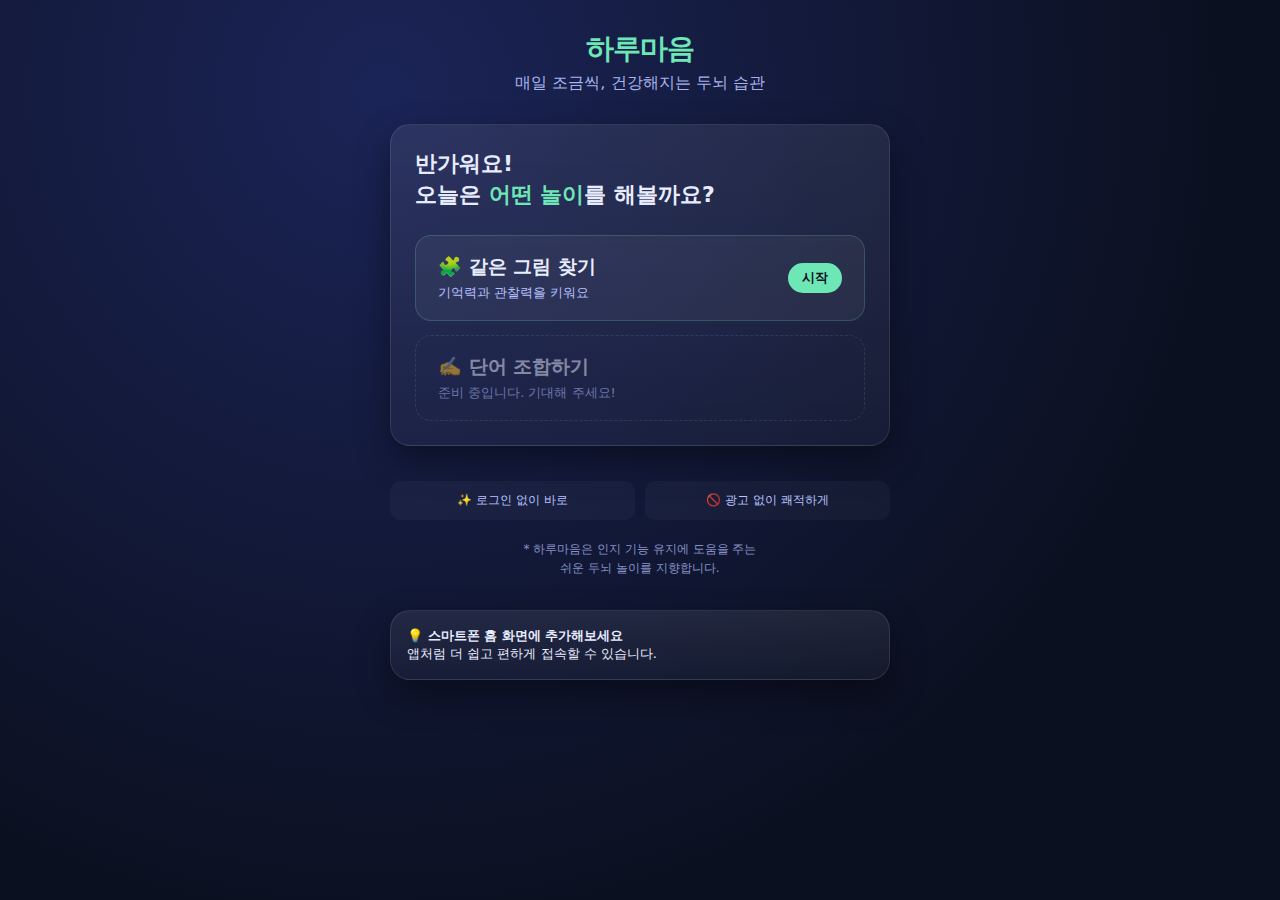
<file: index.html>
<!doctype html>
<html lang="ko">
<head>
  <meta charset="utf-8" />
  <meta name="viewport" content="width=device-width,initial-scale=1,maximum-scale=1,user-scalable=no" />
  
  <title>하루마음 | 매일 5분, 건강한 두뇌 습관</title>
  <meta name="description" content="부담 없이 즐기는 인지 자극 두뇌 놀이. 같은 그림 찾기부터 다양한 게임으로 집중력과 기억력을 지키세요." />
  <link rel="canonical" href="https://harumind.kr/" />

  <link rel="icon" href="/favicon.ico">
  <link rel="apple-touch-icon" href="/apple-touch-icon.png">
  <link rel="manifest" href="/site.webmanifest">

  <meta property="og:type" content="website" />
  <meta property="og:title" content="하루마음 - 하루 5분 두뇌놀이" />
  <meta property="og:description" content="로그인 없이 바로 즐기는 인지 자극 게임. 오늘부터 시작해보세요!" />
  <meta property="og:image" content="https://harumind.kr/og.png" />

  <style>
    :root {
      --bg: #0b1020;
      --card-bg: linear-gradient(180deg, rgba(255,255,255,0.08) 0%, rgba(255,255,255,0.03) 100%);
      --text: #e8ecff;
      --muted: #b9c2ff;
      --accent: #6ee7b7;
      --radius: 20px;
    }

    * { box-sizing: border-box; -webkit-tap-highlight-color: transparent; }
    
    body {
      margin: 0;
      font-family: system-ui, -apple-system, "Noto Sans KR", sans-serif;
      background: radial-gradient(circle at 30% 10%, #1b2457 0%, var(--bg) 70%);
      color: var(--text);
      display: flex;
      justify-content: center;
      min-height: 100vh;
      padding: 20px;
    }

    .container { width: min(500px, 100%); display: flex; flex-direction: column; gap: 20px; }

    /* 상단 브랜딩 */
    .header { text-align: center; padding: 10px 0; }
    .brand { font-size: 28px; font-weight: 900; letter-spacing: -1px; color: var(--accent); }
    .tagline { font-size: 16px; color: var(--muted); margin-top: 5px; opacity: 0.9; }

    /* 메인 카드 */
    .card {
      background: var(--card-bg);
      border: 1px solid rgba(255,255,255,0.1);
      border-radius: var(--radius);
      padding: 24px;
      box-shadow: 0 15px 35px rgba(0,0,0,0.4);
    }

    .hero-title { font-size: 22px; font-weight: 800; line-height: 1.4; margin-bottom: 24px; }
    .highlight { color: var(--accent); }

    /* 게임 리스트 스타일 */
    .game-list { display: flex; flex-direction: column; gap: 14px; }
    
    .game-item {
      display: flex;
      align-items: center;
      justify-content: space-between;
      padding: 18px 22px;
      background: rgba(255,255,255,0.05);
      border: 1px solid rgba(110,231,183,0.2);
      border-radius: 16px;
      text-decoration: none;
      color: var(--text);
      transition: all 0.2s ease;
    }

    .game-item:active { transform: scale(0.97); background: rgba(110,231,183,0.1); }

    .game-info { display: flex; flex-direction: column; gap: 4px; }
    .game-name { font-size: 19px; font-weight: 800; }
    .game-desc { font-size: 13px; color: var(--muted); }
    
    .start-badge {
      background: var(--accent);
      color: #0b1020;
      padding: 6px 14px;
      border-radius: 99px;
      font-size: 13px;
      font-weight: 800;
    }

    /* 하단 안내 */
    .footer-note { font-size: 14px; color: var(--muted); line-height: 1.6; text-align: center; }
    .info-grid { 
      display: grid; 
      grid-template-columns: 1fr 1fr; 
      gap: 10px; 
      margin-top: 15px;
      font-size: 12px;
    }
    .info-item { background: rgba(255,255,255,0.03); padding: 10px; border-radius: 10px; }

    .coming-soon { opacity: 0.5; border: 1px dashed rgba(255,255,255,0.2); background: none; cursor: default; }
  /* 기본적으로는 보이다가, 앱(홈 화면 추가 상태)으로 접속하면 숨김 */
@media (display-mode: standalone) {
  footer b, 
  footer br,
  footer {
    display: none !important;
  }
}
  </style>
</head>
<body>

<div class="container">
  <header class="header">
    <div class="brand">하루마음</div>
    <div class="tagline">매일 조금씩, 건강해지는 두뇌 습관</div>
  </header>

  <main class="card">
    <div class="hero-title">
      반가워요!<br/>
      오늘은 <span class="highlight">어떤 놀이</span>를 해볼까요?
    </div>

    <div class="game-list">
      <a href="/memory/" class="game-item">
        <div class="game-info">
          <span class="game-name">🧩 같은 그림 찾기</span>
          <span class="game-desc">기억력과 관찰력을 키워요</span>
        </div>
        <span class="start-badge">시작</span>
      </a>

      <div class="game-item coming-soon">
        <div class="game-info">
          <span class="game-name">✍️ 단어 조합하기</span>
          <span class="game-desc">준비 중입니다. 기대해 주세요!</span>
        </div>
      </div>
    </div>
  </main>

  <div class="footer-note">
    <div class="info-grid">
      <div class="info-item">✨ 로그인 없이 바로</div>
      <div class="info-item">🚫 광고 없이 쾌적하게</div>
    </div>
    <p style="margin-top: 20px; font-size: 12px; opacity: 0.7;">
      * 하루마음은 인지 기능 유지에 도움을 주는<br/>쉬운 두뇌 놀이를 지향합니다.
    </p>
  </div>

  <footer class="card" style="padding: 16px; font-size: 13px;">
    <b>💡 스마트폰 홈 화면에 추가해보세요</b><br/>
    앱처럼 더 쉽고 편하게 접속할 수 있습니다.
  </footer>
</div>

</body>
</html>
</file>
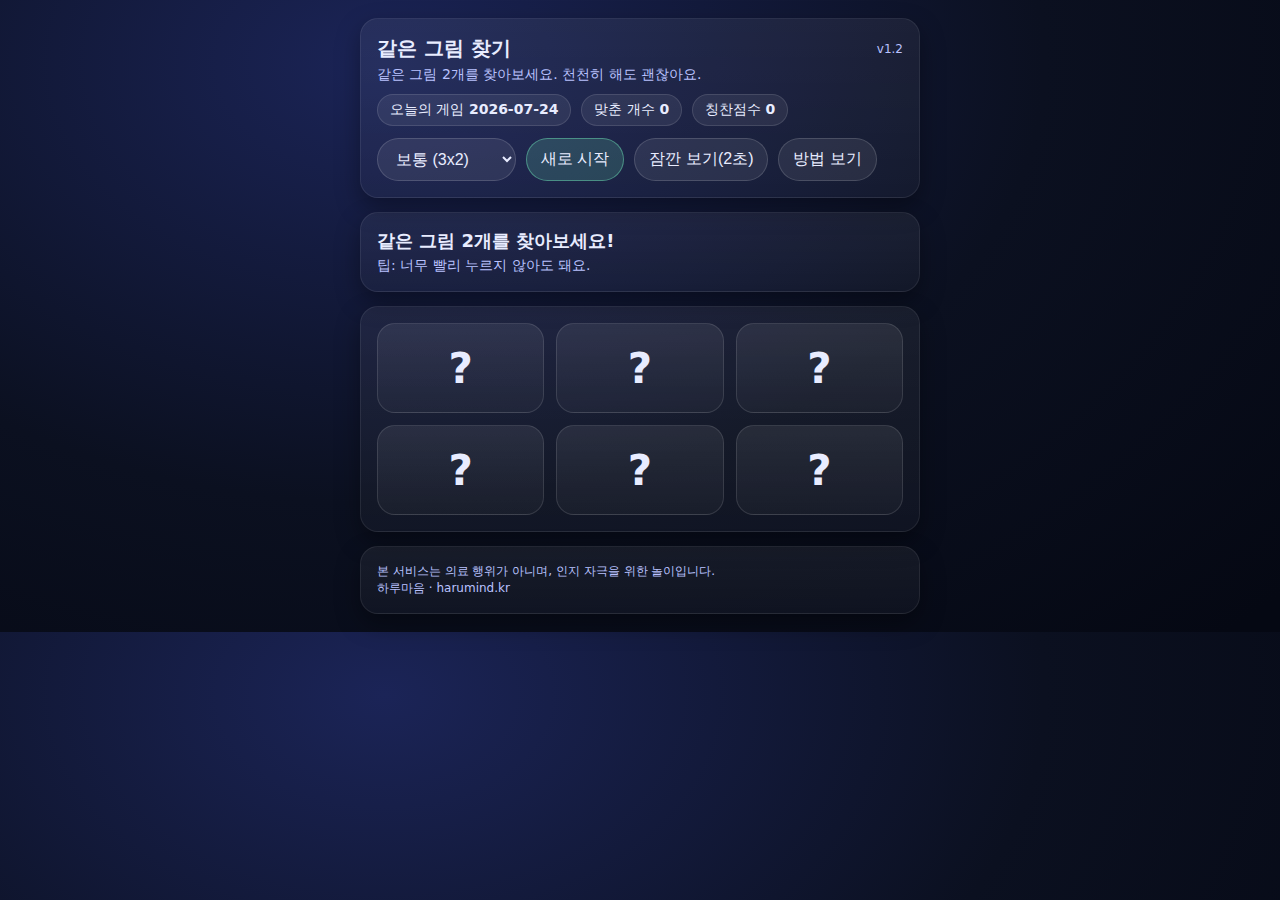
<file: memory.html>
<!doctype html>
<html lang="ko">
<head>
<meta charset="utf-8" />
<meta name="viewport" content="width=device-width,initial-scale=1" />
<title>하루마음 - 같은 그림 찾기</title>

<style>
:root{
  --bg:#0b1020;
  --text:#e8ecff;
  --muted:#b9c2ff;
  --accent:#6ee7b7;
  --shadow:0 10px 25px rgba(0,0,0,.35);
  --radius:18px;
}
*{box-sizing:border-box;}
body{
  margin:0;
  font-family: system-ui,-apple-system,Segoe UI,Roboto,"Noto Sans KR",sans-serif;
  background: radial-gradient(1200px 800px at 30% 10%, #1b2457 0%, var(--bg) 55%, #050813 100%);
  color:var(--text);
  display:flex;
  justify-content:center;
  padding:18px;
}
.wrap{
  width:min(560px,100%);
  display:flex;
  flex-direction:column;
  gap:14px;
}
.card{
  background: linear-gradient(180deg, rgba(255,255,255,.06), rgba(255,255,255,.03));
  border:1px solid rgba(255,255,255,.08);
  border-radius:var(--radius);
  box-shadow:var(--shadow);
  padding:16px;
}
.titleRow{
  display:flex;
  justify-content:space-between;
  align-items:center;
}
.title{font-size:20px;font-weight:900;}
.ver{font-size:12px;color:var(--muted);}
.sub{font-size:14px;color:var(--muted);margin-top:4px;}
.stats{
  display:flex;gap:10px;flex-wrap:wrap;margin-top:10px;
}
.pill{
  background:rgba(255,255,255,.07);
  border:1px solid rgba(255,255,255,.12);
  border-radius:999px;
  padding:6px 12px;
  font-size:14px;
}
.controls{
  display:flex;gap:10px;flex-wrap:wrap;margin-top:12px;
}
button,select{
  font-size:16px;
  border-radius:999px;
  border:1px solid rgba(255,255,255,.15);
  background:rgba(255,255,255,.08);
  color:var(--text);
  padding:10px 14px;
  cursor:pointer;
}
button.primary{
  background:rgba(110,231,183,.18);
  border-color:rgba(110,231,183,.45);
}

#msg{
  font-size:18px;
  font-weight:900;
}
#hint{
  font-size:14px;
  color:var(--muted);
  margin-top:4px;
}

.board{
  display:grid;
  gap:12px;
}
.tile{
  height:90px;
  border-radius:18px;
  background:linear-gradient(180deg, rgba(255,255,255,.08), rgba(255,255,255,.03));
  border:1px solid rgba(255,255,255,.12);
  display:flex;
  align-items:center;
  justify-content:center;
  font-size:42px;
  cursor:pointer;
  user-select:none;
}
.tile[data-state="down"]::after{content:"?";font-weight:900;}
.tile[data-state="up"]::after{content:attr(data-emoji);}
.tile.matched{
  border-color:var(--accent);
  box-shadow:0 0 0 2px rgba(110,231,183,.35) inset;
}

/* 방법 보기 팝업 */
.modalBack{
  position:fixed; inset:0;
  background:rgba(0,0,0,.7);
  display:none;
  align-items:center;
  justify-content:center;
  z-index:50;
}
.modal{
  background:#1a2250;
  border-radius:18px;
  padding:20px;
  max-width:520px;
}
.modalTitle{font-size:20px;font-weight:900;}
.modalBody{
  margin-top:12px;
  font-size:18px;
  line-height:1.85;
  color:#eef2ff;
}
</style>
</head>

<body>
<div class="wrap">

  <!-- 상단 -->
  <div class="card">
    <div class="titleRow">
      <div class="title">같은 그림 찾기</div>
      <div class="ver">v1.2</div>
    </div>
    <div class="sub">같은 그림 2개를 찾아보세요. 천천히 해도 괜찮아요.</div>

    <div class="stats">
      <div class="pill">오늘의 게임 <b id="todayKey"></b></div>
      <div class="pill">맞춘 개수 <b id="matched">0</b></div>
      <div class="pill">칭찬점수 <b id="score">0</b></div>
    </div>

    <div class="controls">
      <select id="level">
        <option value="2x2">쉬움 (2x2)</option>
        <option value="3x2" selected>보통 (3x2)</option>
        <option value="4x3">어려움 (4x3)</option>
      </select>
      <button class="primary" id="newGame">새로 시작</button>
      <button id="peek">잠깐 보기(2초)</button>
      <button id="howBtn">방법 보기</button>
    </div>
  </div>

  <!-- 메시지 -->
  <div class="card">
    <div id="msg">같은 그림 2개를 찾아보세요!</div>
    <div id="hint">팁: 너무 빨리 누르지 않아도 돼요.</div>
  </div>

  <!-- 보드 -->
  <div class="card">
    <div class="board" id="board"></div>
  </div>

  <!-- 푸터 -->
  <div class="card" style="font-size:12px;color:var(--muted);">
    본 서비스는 의료 행위가 아니며, 인지 자극을 위한 놀이입니다.<br/>
    하루마음 · harumind.kr
  </div>

</div>

<!-- 방법 보기 -->
<div class="modalBack" id="modalBack">
  <div class="modal">
    <div class="modalTitle">게임 방법</div>
    <div class="modalBody">
      1) 물음표(?) 카드를 눌러 그림을 확인해요.<br/>
      2) 같은 그림 2개를 찾으면 성공이에요.<br/>
      3) 틀려도 괜찮아요 😊 다시 해보면 됩니다.<br/><br/>
      처음엔 <b>쉬움(2x2)</b>이 좋아요.<br/>
      하루에 한 번만 해도 충분해요.
    </div>
    <button style="margin-top:14px;" onclick="closeModal()">닫기</button>
  </div>
</div>

<script>
const EMOJIS=["🍎","🍌","🍇","🍓","🍒","🍑","🍍","🍉","🐶","🐱","🐻","⭐","🌙","☀️","🎈","🚗"];
const board=document.getElementById("board");
const matchedEl=document.getElementById("matched");
const scoreEl=document.getElementById("score");
const msgEl=document.getElementById("msg");
const hintEl=document.getElementById("hint");
const todayKey=document.getElementById("todayKey");

let first=null, lock=false, matched=0, score=0, totalPairs=0;

function today(){
  return new Intl.DateTimeFormat("en-CA",{timeZone:"Asia/Seoul"}).format(new Date());
}
todayKey.textContent=today();

function build(){
  board.innerHTML="";
  matched=0; score=0;
  matchedEl.textContent=0; scoreEl.textContent=0;
  first=null; lock=false;

  msgEl.textContent="같은 그림 2개를 찾아보세요!";
  hintEl.textContent="팁: 너무 빨리 누르지 않아도 돼요.";

  const level=document.getElementById("level").value;
  const map={"2x2":[2,2],"3x2":[2,3],"4x3":[3,4]};
  const [r,c]=map[level];
  totalPairs=(r*c)/2;
  board.style.gridTemplateColumns=`repeat(${c},1fr)`;

  const seed=today()+level;
  let h=0; for(let ch of seed) h=Math.imul(31,h)+ch.charCodeAt(0)|0;
  const rnd=()=> (h=Math.imul(48271,h)&2147483647)/2147483647;

  const pool=[...EMOJIS].sort(()=>rnd()-0.5).slice(0,totalPairs);
  const cards=[...pool,...pool].sort(()=>rnd()-0.5);

  cards.forEach(e=>{
    const t=document.createElement("div");
    t.className="tile";
    t.dataset.state="down";
    t.dataset.emoji=e;
    t.onclick=()=>clickTile(t);
    board.appendChild(t);
  });
}

function clickTile(t){
  if(lock||t.dataset.state==="up") return;
  t.dataset.state="up";

  if(!first){
    first=t;
    msgEl.textContent="하나 찾았어요. 같은 그림을 찾아볼까요?";
    return;
  }

  lock=true;
  if(first.dataset.emoji===t.dataset.emoji){
    first.classList.add("matched");
    t.classList.add("matched");
    matched++; score+=10;
    matchedEl.textContent=matched;
    scoreEl.textContent=score;

    msgEl.textContent="아주 좋아요!";
    hintEl.textContent="천천히 해도 잘 하고 있어요 🙂";

    first=null; lock=false;

    if(matched===totalPairs){
      msgEl.textContent="완료! 정말 잘하셨어요 🎉";
      hintEl.textContent="오늘도 수고하셨어요. 내일 또 해볼까요?";
    }
  }else{
    msgEl.textContent="괜찮아요 🙂 다시 해보면 됩니다.";
    hintEl.textContent="한 번 더 찾아볼까요?";
    setTimeout(()=>{
      first.dataset.state="down";
      t.dataset.state="down";
      first=null; lock=false;
    },700);
  }
}

document.getElementById("newGame").onclick=build;
document.getElementById("peek").onclick=()=>{
  if(lock) return;
  lock=true;
  [...board.children].forEach(t=>t.dataset.state="up");
  msgEl.textContent="잠깐 보고 기억해요 🙂";
  setTimeout(()=>{
    [...board.children].forEach(t=>!t.classList.contains("matched")&&(t.dataset.state="down"));
    msgEl.textContent="이제 시작해볼까요?";
    lock=false;
  },2000);
};

function openModal(){document.getElementById("modalBack").style.display="flex";}
function closeModal(){document.getElementById("modalBack").style.display="none";}
document.getElementById("howBtn").onclick=openModal;

build();
</script>
</body>
</html>
</file>
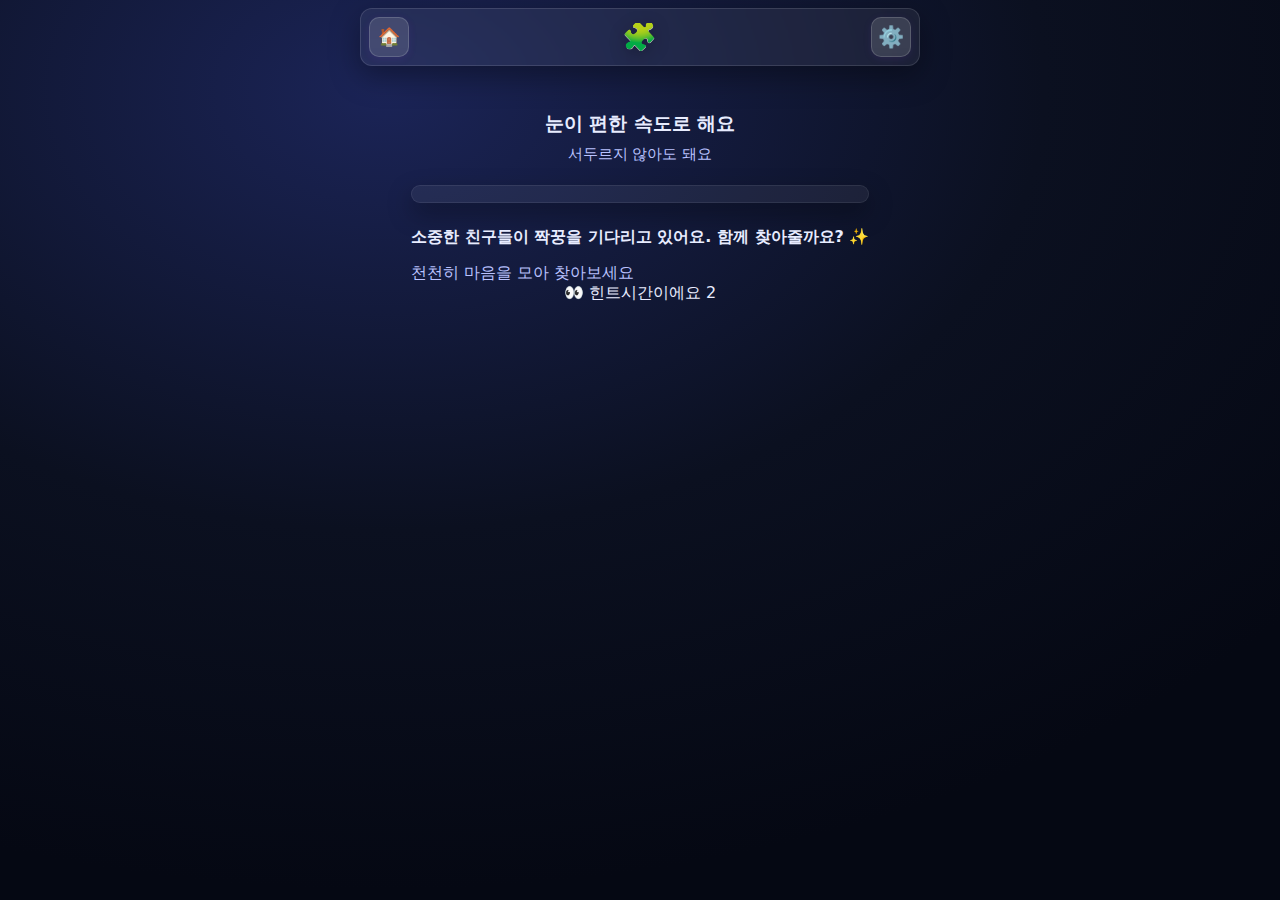
<file: memory/memory.html>
<!doctype html>
<html lang="ko">
<head>
<link rel="icon" href="/favicon.ico">
<link rel="icon" type="image/png" sizes="32x32" href="/favicon-32x32.png">
<link rel="apple-touch-icon" href="/apple-touch-icon.png">
      
<meta charset="utf-8" />
<meta name="viewport" content="width=device-width,initial-scale=1,user-scalable=no" />

<!-- 네이버 사이트 소유확인 -->
<meta name="naver-site-verification" content="9a17421f3eca307a085f00983e810d49b7172fdd" />

<title>🧩 소중한 친구들 찾기 | 하루마음 두뇌놀이</title>

<meta name="description"
      content="강아지부터 나비까지, 우리 곁의 소중한 친구들과 함께하는 따뜻한 두뇌 놀이입니다. 다정한 친구들의 짝을 찾아 행복을 채워주세요." />

<!-- Open Graph -->
<meta property="og:type" content="website" />
<meta property="og:site_name" content="하루마음" />
<meta property="og:title" content="🧩 소중한 친구들 찾기 | 하루마음" />
<meta property="og:description" content="강아지부터 나비까지, 우리 곁의 소중한 친구들과 함께하는 따뜻한 두뇌 놀이입니다. 다정한 친구들의 짝을 찾아 행복을 채워주세요." />
<meta property="og:url" content="https://harumind.kr/memory/" />
<meta property="og:image" content="https://harumind.kr/og.png" />
<meta property="og:image:width" content="1200" />
<meta property="og:image:height" content="630" />
<style>
:root {
    --bg: #0b1020;
    --card-bg: rgba(255,255,255,.06);
    --card-border: rgba(255,255,255,.08);
    --text: #e8ecff;
    --muted: #b9c2ff;
    --accent: #6ee7b7;
    --radius: 20px;
}

html, body {
    scroll-behavior: auto !important;
}

* { box-sizing: border-box; -webkit-tap-highlight-color: transparent; }

body {
    margin: 0;
    font-family: system-ui, -apple-system, "Noto Sans KR", sans-serif;
    background: var(--bg);
    color: var(--text);
    display: flex;
    flex-direction: column;
    align-items: center;
    justify-content: flex-start;
    min-height: 100vh;
    padding: 20px;
    padding-top: 80px;
    transition: background 1.5s ease;
}

.sub{
  font-size:13px;
  color:var(--muted);
  margin-top:8px;
  opacity:.95;
  line-height:1.35;
}

header { 
    text-align: center; 
    margin-bottom: 10px; 
    width: 100%;
    pointer-events: auto;
}
.brand { 
    font-size: 1.2rem; 
    font-weight: 900; 
    color: var(--text); 
    opacity: 0.95;
    animation: titleFadeIn 0.6s ease-out;
}

@keyframes titleFadeIn {
    from {
        opacity: 0;
        transform: translateY(-10px);
    }
    to {
        opacity: 1;
        transform: translateY(0);
    }
}

.attendance-line {
    font-size: 11px;
    color: var(--accent);
    opacity: 0.9;
    margin-bottom: 4px;
    width: 100%;
    text-align: left;
    padding: 0 2px;
}

/* ===== 상단 기준 컨테이너 ===== */
.top-container {
    position: fixed;
    top: 8px;
    left: 50%;
    transform: translateX(-50%);
    max-width: 560px;
    width: calc(100% - 32px);
    box-sizing: border-box;
    z-index: 10000;
}

/* ===== Top Bar (홈/타이틀/설정) ===== */
.top-bar {
    width: 100%;
    display: flex;
    justify-content: space-between;
    align-items: center;
    gap: 6px;
    padding: 8px;
    border-radius: 12px;
    border: 1px solid rgba(255,255,255,0.12);
    background: rgba(255,255,255,0.06);
    backdrop-filter: blur(8px);
    box-shadow: 0 10px 30px rgba(0,0,0,0.35);
    box-sizing: border-box;
}

.top-bar button,
.top-bar select {
    height: 40px;
    width: 40px;
    border-radius: 10px;
    flex: 0 0 auto;
    border: 1px solid rgba(255,255,255,0.16);
    background: rgba(255,255,255,0.08);
    color: var(--text);
    padding: 0;
    font-size: 18px;
    cursor: pointer;
    backdrop-filter: blur(6px);
    transition: opacity 0.2s ease, transform 0.1s ease;
    display: flex;
    align-items: center;
    justify-content: center;
}

.top-bar button:active,
.top-bar select:active {
    transform: scale(0.97);
}

.top-bar button.off {
    opacity: 0.5;
}

#settingsOpenBtn {
    font-size: 21px;
}

.top-title{
  flex: 1;
  text-align: center;
  font-size: 0.95rem;
  font-weight: 900;
  color: var(--text);
  letter-spacing: 0.2px;
  white-space: nowrap;
  overflow: hidden;
  text-overflow: ellipsis;
}

@media (max-width: 520px) {
    .top-bar {
        padding: 6px;
        gap: 4px;
    }
    .top-bar button,
    .top-bar select {
        height: 36px;
        width: 36px;
        font-size: 16px;
    }
    #settingsOpenBtn {
        font-size: 19px;
    }
    .top-title {
        font-size: 0.9rem;
    }
}


/* ===== Controls Top (힌트, 난이도) ===== */
.controls-top {
    display: flex;
    gap: 8px;
    margin-top: 8px;
}

.controls-top button,
.controls-top select {
    flex: 1;
    height: 36px;
    border-radius: 10px;
    border: 1px solid rgba(255,255,255,0.16);
    background: rgba(255,255,255,0.08);
    color: var(--text);
    padding: 0 12px;
    font-size: 12px;
    cursor: pointer;
    backdrop-filter: blur(6px);
    transition: opacity 0.2s ease, transform 0.1s ease;
}

.controls-top button:active,
.controls-top select:active {
    transform: scale(0.97);
}

/* ===== Difficulty Selector Buttons ===== */
.difficulty-selector {
    margin-top: 8px;
}

.difficulty-btn {
    flex: 1;
    height: 44px;
    border-radius: 12px;
    border: 1.5px solid rgba(255,255,255,0.16);
    background: rgba(255,255,255,0.08);
    color: var(--text);
    padding: 0 12px;
    font-size: 13px;
    font-weight: 700;
    cursor: pointer;
    backdrop-filter: blur(6px);
    transition: all 0.2s ease;
}

.difficulty-btn:active {
    transform: scale(0.97);
}

.difficulty-btn.active {
    border-color: rgba(110,231,183,0.6);
    background: rgba(110,231,183,0.18);
    color: var(--accent);
    box-shadow: 0 0 12px rgba(110,231,183,0.2);
}

/* (기존 설정 버튼 스타일은 호환성 유지) */


/* ===== 컨트롤 - Glassmorphism ===== */
.controls{
  display:flex;
  flex-wrap: nowrap;
  align-items: flex-start;
  gap:12px;
  margin-top:12px;
  position:relative;
  min-width:0;
  width:100%;
  touch-action: pan-y;
  contain: layout style;
}

.controls #level{
  flex: 0 1 auto;
  min-width: 120px;
  width: 130px !important;
}

.controls #peekBtn{
  position: static;
  flex: 0 0 auto;
  white-space: nowrap;
  min-width: 120px;
  width: 130px !important;
  display: flex;
  justify-content: center;
  align-items: center;
}

.controls-hint{
  margin: 0;
  margin-left: auto !important;
  flex: 1;
  font-size: 0.9rem;
  font-weight: 300;
  color: var(--muted);
  line-height: 1.4;
  min-width: 0;
  text-align: left;
}

button, select{
  font-size:16px;
  border-radius:999px;
  border:1px solid rgba(255,255,255,.08);
  background:rgba(255,255,255,.04);
  backdrop-filter:blur(8px);
  color:var(--text);
  padding:12px 16px;
  cursor:pointer;
  transition: transform 0.15s cubic-bezier(0.4, 0, 0.2, 1), background 0.2s ease, box-shadow 0.2s ease;
  min-width:0;
  max-width:100%;
  height:44px; /* 고정 높이로 변경하여 내부 텍스트 변화 시에도 높이 유지 */
  box-sizing:border-box;
  box-shadow:0 2px 8px rgba(138, 43, 226, 0.1);
  display:flex;
  align-items:center;
  justify-content:center;
  outline: none; /* 브라우저 기본 강조 효과 제거 */
  -webkit-tap-highlight-color: transparent; /* 터치 시 하이라이트 제거 */
  touch-action: none; /* 더블 탭 확대 완전 차단 */
}

button:active, select:active{
  transform: scale(0.96);
  box-shadow:0 1px 4px rgba(138, 43, 226, 0.15);
}

button:hover, select:hover{
  background:rgba(255,255,255,.06);
  box-shadow:0 3px 10px rgba(138, 43, 226, 0.12);
}

select#level{
  font-weight:600;
  background:rgba(255,255,255,.04);
  backdrop-filter:blur(8px);
  border:1px solid rgba(255,255,255,.08);
  color: var(--text);
  min-height:44px;
  box-shadow:0 2px 8px rgba(138, 43, 226, 0.1);
  text-align: center;
  text-align-last: center;
}

select#level option{
  color:#1f2937;
  background:#ffffff;
}
select#level option:checked{
  background:#e6f4ee;
  color:#0f172a;
  font-weight:700;
}

button.primary{
  background:rgba(110,231,183,.18);
  border-color:rgba(110,231,183,.45);
}

/* ✅ 메시지 카드 아래에 '맞춘 개수 / 지금 점수'만 */

/* 메시지 */
.messageCard{ 
  display:flex;
  flex-direction:column;
  contain: layout style;
}
.messageCard > *:first-child{
  flex-shrink:0;
}
#msg{
  font-size:var(--fs-msg);
  font-weight:900;
  white-space:pre-line;
  line-height:1.5;
  min-height:48px;
  max-height:48px;
  display:flex;
  align-items:center;
  transition:opacity 0.4s ease;
  opacity:1;
  overflow:hidden;
  flex-shrink:0;
}
#msg.fadeOut{
  opacity:0;
}
#hint{
  font-size:var(--fs-hint);
  color:var(--muted);
  margin-top:2px;
  white-space:pre-line;
  line-height:1.5;
  min-height:20px;
  max-height:20px;
  display:flex;
  align-items:center;
  transition:opacity 0.4s ease;
  opacity:1;
  overflow:hidden;
  flex-shrink:0;
}
#hint.fadeOut{
  opacity:0;
}

/* 보드 */
.game-board-wrapper{
  width: 100%;
  box-sizing: border-box;
  background: rgba(255,255,255,.06);
  border:1px solid rgba(255,255,255,.08);
  border-radius: 18px;
  box-shadow: 0 10px 25px rgba(0,0,0,.35);
  padding: 8px;
  margin-bottom: 10px;
}

.board{ 
  display: grid;
  grid-template-columns: repeat(2, minmax(0, 1fr));
  grid-auto-rows: minmax(80px, 1fr);
  width: 100%;
  box-sizing: border-box;
  gap: 6px;
  justify-items: stretch;
  align-items: stretch;
  height: auto;
  overflow: hidden; 
  touch-action: pan-y;
  padding: 0px;
  background: transparent;
  border-radius: 0px;
  border: none;
  perspective: 1000px;
  contain: layout style;
  will-change: transform;
  pointer-events: auto;
  position: relative;
}

.tile{
  aspect-ratio: 1 / 1;
  width: 100%;
  min-width: 0;
  border-radius:18px;
  background: linear-gradient(135deg, rgba(110, 231, 183, 0.15), rgba(110, 231, 183, 0.05));
  border: 2px solid rgba(110, 231, 183, 0.4);
  display:flex;
  align-items:center;
  justify-content:center;
  font-size:2.2rem;
  font-weight:900;
  cursor:pointer;
  user-select:none;
  position:relative;
  box-sizing:border-box;
  touch-action: none;
  contain: layout style paint;
  will-change: transform, opacity;
  backface-visibility: hidden;
  -webkit-backface-visibility: hidden;
  transform: translateZ(0);
  transition: transform 0.3s ease-out;
  backdrop-filter: blur(10px);
  box-shadow: 0 4px 15px rgba(110, 231, 183, 0.2), inset 0 1px 0 rgba(255, 255, 255, 0.2);
  overflow: hidden;
}

.tile::before {
  content: '';
  position: absolute;
  top: 0;
  left: -100%;
  width: 100%;
  height: 100%;
  background: linear-gradient(90deg, transparent, rgba(255, 255, 255, 0.2), transparent);
  transition: left 0.5s;
  pointer-events: none;
}

/* 클릭 시 눌리는 느낌 */
.tile:active:not(.matched){
  transform: scale(1.05) translateZ(0);
}

/* 호버 효과 (PC용) */
@media (hover: hover){
  .tile:not(.matched):not([data-state="up"]):hover{
    background: linear-gradient(135deg, rgba(110, 231, 183, 0.25), rgba(110, 231, 183, 0.15));
    border-color: rgba(110, 231, 183, 0.6);
    box-shadow: 0 6px 20px rgba(110, 231, 183, 0.4), inset 0 1px 0 rgba(255, 255, 255, 0.3);
    transform: translateY(-2px) translateZ(0);
  }
  .tile:not(.matched):not([data-state="up"]):hover::before{
    left: 100%;
  }
}

.tile[data-state="down"]::after{
  content:"?";
  font-weight:900;
  opacity:1;
  transform: scaleX(1);
  transition: transform 0.2s ease-out;
}

.tile[data-state="up"]::after{
  content:attr(data-emoji);
  opacity:1;
  animation: cardFlip 0.4s ease-out forwards;
}

@keyframes cardFlip{
  0%{ transform: scaleX(1); }
  50%{ transform: scaleX(0); }
  100%{ transform: scaleX(1); }
}

.tile.matched{
  background: linear-gradient(135deg, rgba(110, 231, 183, 0.3), rgba(110, 231, 183, 0.2));
  border-color: rgba(110, 231, 183, 0.7);
  box-shadow: 0 8px 25px rgba(110, 231, 183, 0.5), inset 0 1px 0 rgba(255, 255, 255, 0.4);
  animation: bounceUp 0.2s ease-out;
}

@keyframes bounceUp{
  0%{ transform: translateY(0) translateZ(0); }
  50%{ transform: translateY(-12px) translateZ(0); }
  100%{ transform: translateY(0) translateZ(0); }
}

/* 모달 */
#modalBack{
  position:fixed;
  inset:0;
  background:rgba(0,0,0,.45);
  z-index:9000;
  display:none;
  pointer-events:none;   /* ✅ 추가: 안 보일 때 터치도 막지 않게 */
  align-items:center;
  justify-content:center;
  padding:18px;
}
/* 모달 열림 상태 */
#modalBack.isOpen{
  display:flex;
  pointer-events:auto;
}
#modalCard{
  width:min(520px, 100%);
  background:rgba(20, 27, 63, 0.85);
  backdrop-filter:blur(12px);
  border:1px solid rgba(255,255,255,.08);
  border-radius:22px;
  box-shadow:0 18px 48px rgba(0,0,0,.55), 0 4px 16px rgba(138, 43, 226, 0.2);
  padding:20px 20px 18px;
}
.modalTitle{ font-weight:900; font-size:18px; }
.modalBody{
  margin-top:10px;
  line-height:1.8;
  color:var(--muted);
  font-size:14px;
}
.modalStep{ display:flex; gap:10px; margin:10px 0; }
.modalNum{
  width:26px; height:26px;
  border-radius:999px;
  background:rgba(110,231,183,.18);
  border:1px solid rgba(110,231,183,.45);
  display:flex; align-items:center; justify-content:center;
  font-weight:800; color:var(--text);
  flex:0 0 auto;
}
.modalActions{
  margin-top:14px;
  display:flex;
  justify-content:flex-end;
  gap:10px;
}
.modalActions button{
  font-size:16px;
  border-radius:999px;
  border:1px solid rgba(255,255,255,.08);
  background:rgba(255,255,255,.04);
  backdrop-filter:blur(8px);
  color:var(--text);
  padding:12px 20px;
  cursor:pointer;
  min-height:44px;
  box-shadow:0 2px 8px rgba(138, 43, 226, 0.1);
  transition: transform 0.15s cubic-bezier(0.4, 0, 0.2, 1), background 0.2s ease, box-shadow 0.2s ease;
}
.modalActions button:active{
  transform: scale(0.96);
  box-shadow:0 1px 4px rgba(138, 43, 226, 0.15);
}
.modalActions button:hover{
  background:rgba(255,255,255,.06);
  box-shadow:0 3px 10px rgba(138, 43, 226, 0.12);
}

/* 결과 모달 */
#resultModalBack{
  position:fixed;
  inset:0;
  background:rgba(0,0,0,.45);
  z-index:9001;
  display:none;
  pointer-events:none;
  align-items:center;
  justify-content:center;
  padding:18px;
}
#resultModalBack.isOpen{
  display:flex;
  pointer-events:auto;
}
#resultModalCard{
  width:min(420px, 100%);
  background:#141b3f;
  border:1px solid rgba(255,255,255,.10);
  border-radius:20px;
  box-shadow:0 18px 48px rgba(0,0,0,.45);
  padding:24px 20px;
  display:flex;
  flex-direction:column;
  align-items:center;
  gap:12px;
  text-align:center;
}
.resultEmoji{
  font-size:48px;
  margin-bottom:4px;
}
.resultMessage{
  font-size:16px;
  color:var(--muted);
  line-height:1.5;
}
.resultRestartBtn{
  font-size:16px;
  font-weight:800;
  border-radius:12px;
  color:var(--text);
  padding:12px 20px;
  cursor:pointer;
  min-width:180px;
  transition: all 0.15s ease;
  border:1px solid rgba(110,231,183,.45);
  background:rgba(110,231,183,.18);
}
.resultRestartBtn:active{
  transform: scale(0.98);
}

/* =========================
   설정 모달
   ========================= */
#settingsModalBack{
  position:fixed;
  inset:0;
  background:rgba(0,0,0,.45);
  z-index:9002;
  display:none;
  pointer-events:none;
  align-items:center;
  justify-content:center;
  padding:18px;
}
#settingsModalBack.isOpen{
  display:flex;
  pointer-events:auto;
}
#settingsModalCard{
  width:min(420px, 100%);
  background:#141b3f;
  border:1px solid rgba(255,255,255,.10);
  border-radius:20px;
  box-shadow:0 18px 48px rgba(0,0,0,.45);
  padding:24px 20px;
  display:flex;
  flex-direction:column;
  gap:16px;
}
.settingsModalTitle{
  font-size:18px;
  font-weight:900;
  color:var(--text);
}
.top-title{
  flex: 1;
  text-align: center;
  font-size: 0.95rem;
  font-weight: 900;
  color: var(--text);
  letter-spacing: 0.2px;
  white-space: nowrap;
  overflow: hidden;
  text-overflow: ellipsis;
}
.settingsSection{
  display:flex;
  flex-direction:column;
  gap:8px;
}
.settingLabel{
  font-size:12px;
  color:var(--muted);
  font-weight:700;
  text-transform:uppercase;
  letter-spacing:0.5px;
  opacity:0.85;
}
.settingsButton{
  font-size:16px;
  font-weight:700;
  padding:12px 16px;
  border-radius:12px;
  border:1px solid rgba(255,255,255,.16);
  background:rgba(255,255,255,.08);
  color:var(--text);
  cursor:pointer;
  backdrop-filter:blur(6px);
  transition:all 0.2s ease;
  text-align:left;
  display:flex;
  align-items:center;
  justify-content:center;
}
.settingsButton:active{
  transform:scale(0.97);
  background:rgba(255,255,255,.12);
}
.settingsButton.off{
  opacity:0.6;
}
.settingsSelect{
  font-size:16px;
  font-weight:700;
  padding:12px 16px;
  border-radius:12px;
  border:1px solid rgba(255,255,255,.16);
  background:rgba(255,255,255,.08);
  color:var(--text);
  cursor:pointer;
  backdrop-filter:blur(6px);
  transition:all 0.2s ease;
  text-align:left;
}
.settingsSelect:active{
  transform:scale(0.97);
  background:rgba(255,255,255,.12);
}
.settingsSelect option{
  color:#1f2937;
  background:#ffffff;
}

/* =========================
   PEEK MODE (힌트시간 느낌)
   ========================= */
body.peeking #board{
  transform: scale(1.03);
  transform-origin: center top; /* ✅ 추가 */
  transition: transform .18s ease;
  will-change: transform;       /* ✅ 추가 */
}

body.peeking .card:not(.messageCard){
  opacity: .88;
  transition: opacity .18s ease;
}

/* 상단 오버레이 배너 */
body.peeking .tile{
  background: rgba(255,255,255,.02);
}

/* ===== 잠깐 도움받기 버튼 - 보라색 글래스모피즘 ===== */
.peek-btn {
  width: 100%;
  height: 44px;
  margin-top: 8px;
  background: linear-gradient(135deg, rgba(138, 43, 226, 0.12), rgba(138, 43, 226, 0.04));
  border: 2px solid rgba(138, 43, 226, 0.35);
  color: var(--text);
  border-radius: 12px;
  cursor: pointer;
  font-size: 14px;
  font-weight: 700;
  backdrop-filter: blur(10px);
  box-shadow: 0 4px 15px rgba(138, 43, 226, 0.18), inset 0 1px 0 rgba(255, 255, 255, 0.15);
  transition: all 0.3s ease;
  position: relative;
  overflow: hidden;
}

.peek-btn::before {
  content: '';
  position: absolute;
  top: 0;
  left: -100%;
  width: 100%;
  height: 100%;
  background: linear-gradient(90deg, transparent, rgba(186, 130, 255, 0.2), transparent);
  transition: left 0.5s;
}

.peek-btn:hover::before {
  left: 100%;
}

.peek-btn:hover {
  background: linear-gradient(135deg, rgba(138, 43, 226, 0.2), rgba(138, 43, 226, 0.1));
  border-color: rgba(138, 43, 226, 0.5);
  box-shadow: 0 6px 20px rgba(138, 43, 226, 0.3), inset 0 1px 0 rgba(255, 255, 255, 0.25);
  transform: translateY(-2px);
}

.peek-btn:active {
  transform: translateY(0);
  box-shadow: 0 2px 10px rgba(138, 43, 226, 0.25);
}


/* 모바일에서 pill 레이아웃 개선 및 여백 조정 */
@media (max-width: 520px){
  /* 모바일 여백 미세 조정 */
  .wrap{
    gap:16px; /* 14px → 16px (+2px) */
  }
  
  /* 상단 카드 여백 축소 - controls가 더 잘 보이도록 */
  .card:first-child{
    padding: 12px 14px; /* 16px → 12px 14px (상하 여백 축소) */
  }
  
  .sub{
    margin-top: 6px; /* 8px → 6px */
  }
  
  .settingsPanel{
    margin-top: 10px;
    padding: 8px;
    gap: 6px;
  }
  
  .controls{
    gap:15px;
    flex-direction: row !important;
    flex-wrap: nowrap;
  }
  .left-controls{
    display: flex;
    flex-direction: column;
    gap: 8px;
    width: 120px;
  }
  .controls #level{
    flex: 1 1 100%;
    min-width:0;
    width: 120px !important;
    height:36px;
    padding:8px 10px;
    font-size:13px;
  }
  .controls #peekBtn{
    position: static;
    flex: 1 1 100%;
    width: 120px !important;
    font-size:13px;
    display: flex;
    justify-content: center;
    align-items: center;
  }
  .controls-hint{
    margin: 0;
    margin-left: auto !important;
    flex: 1;
    font-size: 0.85rem;
    max-width: calc(100% - 160px);
    min-width: 0;
  }
  @media (max-width: 380px){
    .controls #level{ font-size:12px; }
    .controls-hint{ font-size: 0.8rem; }
    .controls #peekBtn{ 
      position: static;
      font-size:12px; 
      padding:8px 8px; 
    }
  }
  
}

/* PC 환경에서 조작부 크기 확대 */
@media (min-width: 768px) {
  .controls-top {
    gap: 12px;
  }
  .controls-top button,
  .controls-top select {
    width: 220px !important;
    height: 50px !important;
    padding: 12px 16px;
    font-size: 1.1rem !important;
    display: flex;
    justify-content: center;
    align-items: center;
  }
  .controls {
    gap: 30px;
  }
  .left-controls {
    width: 220px !important;
    gap: 12px;
  }
  .controls #level,
  .controls #peekBtn {
    width: 220px !important;
    height: 50px !important;
    padding: 12px 16px;
    font-size: 1.1rem !important;
    display: flex;
    justify-content: center;
    align-items: center;
  }
  .controls-hint {
    align-self: center;
    font-size: 1rem;
  }
}

/* ===== 상단 인사말 컨테이너 (통일된 기준) ===== */
.top-greet {
  margin: 20px auto;
  max-width: 420px;
  width: 100%;
  text-align: center;
  padding: 0 20px;
  box-sizing: border-box;
}

.brand-footer { 
    margin-top: 20px; 
    padding: 20px; 
    text-align: center; 
    font-size: 0.8rem; 
    opacity: 0.5; 
    pointer-events: none;
    user-select: none;
}
/* 상단 퍼즐 심볼 – 하루마음 표준 */
.top-title {
  font-size: 28px;          /* 기존보다 한 단계 크게 (≈1.25x) */
  line-height: 1;
  display: inline-flex;
  align-items: center;
  justify-content: center;

  /* 애니메이션 */
  animation:
    puzzleEnter 0.6s ease-out forwards,
    puzzleBreath 4s ease-in-out infinite;
  animation-delay: 0s, 0.8s;

  /* 존재감만 살짝 */
  filter: drop-shadow(0 4px 8px rgba(0,0,0,0.25));
}

/* 첫 등장 */
@keyframes puzzleEnter {
  from {
    opacity: 0;
    transform: translateY(6px) scale(0.92);
  }
  to {
    opacity: 1;
    transform: translateY(0) scale(1);
  }
}

/* 미세 호흡 */
@keyframes puzzleBreath {
  0%, 100% { transform: scale(1) translateY(0); }
  50%      { transform: scale(1.06) translateY(-1px); }
}

</style>
</head>
<body>
  <header>
    <div class="top-container">
      <div class="top-bar">
        <button id="homeBtn" title="홀" onclick="if(window.core) { window.core.playSfx('click'); setTimeout(() => window.location.href = '../index.html', 100); }">🏠</button>
        <div class="top-title">🧩</div>
        <button id="settingsOpenBtn" title="설정" onclick="if(window.core) window.core.openSettingsModal();">⚙️</button>
      </div>
    </div>
  </header>

<div class="wrap">
  <div class="top-greet">
    <div id="greetLine1" style="font-size: 19px; font-weight: 700; line-height: 1.4; margin-bottom: 6px; color: var(--text);"></div>
    <div id="greetLine2" style="font-size: 15px; color: var(--muted); line-height: 1.5;"></div>
  </div>

  <div id="gameBoard" class="game-board-wrapper">
    <div class="board" id="board"></div>
  </div>

  <div class="card messageCard">
    <div id="msg">소중한 친구들이 짝꿍을 기다리고 있어요. 함께 찾아줄까요? ✨</div>
    <div id="hint">천천히 마음을 모아 찾아보세요</div>
  </div>

  <div class="card">
    <button id="peekBtn" class="peek-btn" style="display:none;">💡 잠깐 도움받기</button>

    <select id="peekSec" style="display:none">
      <option value="4">4</option>
    </select>
  </div>

</div>

<div id="modalBack" role="dialog" aria-modal="true" aria-label="이렇게 놀아요">
  <div id="modalCard">
    <div class="modalTitle">마음을 모으는 시간</div>
    <div class="modalBody">
      <div class="modalStep"><div class="modalNum">1</div><div>짝 찾기: 뒤집힌 카드에서 같은 그림을 찾아 마음을 이어주세요</div></div>
      <div class="modalStep"><div class="modalNum">2</div><div>집중하기: 맞춘 짝이 많을수록 마음이 따뜻해져요</div></div>
      <div class="modalStep"><div class="modalNum">3</div><div>여유롭게: 매일 새로운 배치로 천천히 즐겨보세요</div></div>
      <div style="margin-top:10px;color:var(--muted);font-size:12px;">
        * 천천히 해도 괜찮아요 🙂
      </div>
    </div>
    <div class="modalActions">
      <button id="modalCloseBtn" type="button">닫기</button>
    </div>
  </div>
</div>

<div id="resultModalBack" role="dialog" aria-modal="true" aria-label="게임 결과">
  <div id="resultModalCard">
    <div class="resultEmoji" id="resultEmoji">🌿</div>
    <div class="resultMessage" id="resultMessage">차분하게 마무리했어요.</div>
    <button id="resultRestartBtn" type="button" class="resultRestartBtn">다시 이어가기</button>
  </div>
</div>

<!-- 설정 모달 -->
<div id="settingsModalBack" role="dialog" aria-modal="true" aria-label="게임 설정">
  <div id="settingsModalCard">
    <div style="display: flex; justify-content: space-between; align-items: center; margin-bottom: 16px;">
      <div class="settingsModalTitle">⚙️ 설정</div>
      <button id="settingsModalClose" type="button" style="background: none; border: none; font-size: 20px; color: var(--text); cursor: pointer; padding: 0; width: 28px; height: 28px; display: flex; align-items: center; justify-content: center;">✕</button>
    </div>

    <div class="settingsSection">
      <div class="settingLabel">효과음</div>
      <button id="modalSfxBtn" type="button" class="settingsButton">🔊 효과음 : 켜기</button>
    </div>

    <div class="settingsSection">
      <div class="settingLabel">배경음악</div>
      <button id="modalBgmBtn" type="button" class="settingsButton">🎵 배경음악 : 끄기</button>
    </div>

    <div class="settingsSection">
      <div class="settingLabel">테마</div>
      <select id="modalThemeSelect" class="settingsSelect">
        <option value="warm">🌅 따뜻한 테마</option>
        <option value="dark">🌙 밤하늘 테마</option>
        <option value="forest">🌲 숲속 테마</option>
      </select>
    </div>
  </div>
</div>

<audio id="bgmAudio"
  loop
  preload="auto"></audio>

<script src="../core.js"></script>
<script src="./main.js?v=7"></script>
<script>
// 안전장치: core 전역이 없다면 생성 (메모리 게임 전용 가드)
window.addEventListener('DOMContentLoaded', function() {
  if (!window.core && typeof HaruCore === 'function') {
    window.core = new HaruCore();
  }

  // 시간대별 문구 적용
  function pick(arr) {
    return arr[Math.floor(Math.random() * arr.length)];
  }

  const copies = [
    { line1: '천천히 찾아도 괜찮아요', line2: '한 번만 맞춰도 충분해요' },
    { line1: '눈이 편한 속도로 해요', line2: '서두르지 않아도 돼요' },
    { line1: '오늘은 가볍게 시작해요', line2: '천천히 이어가도 좋아요' }
  ];

  const copy = pick(copies);
  const line1El = document.getElementById('greetLine1');
  const line2El = document.getElementById('greetLine2');
  if (line1El) line1El.textContent = copy.line1;
  if (line2El) line2El.textContent = copy.line2;
});
</script>

</body>
</html>
</file>
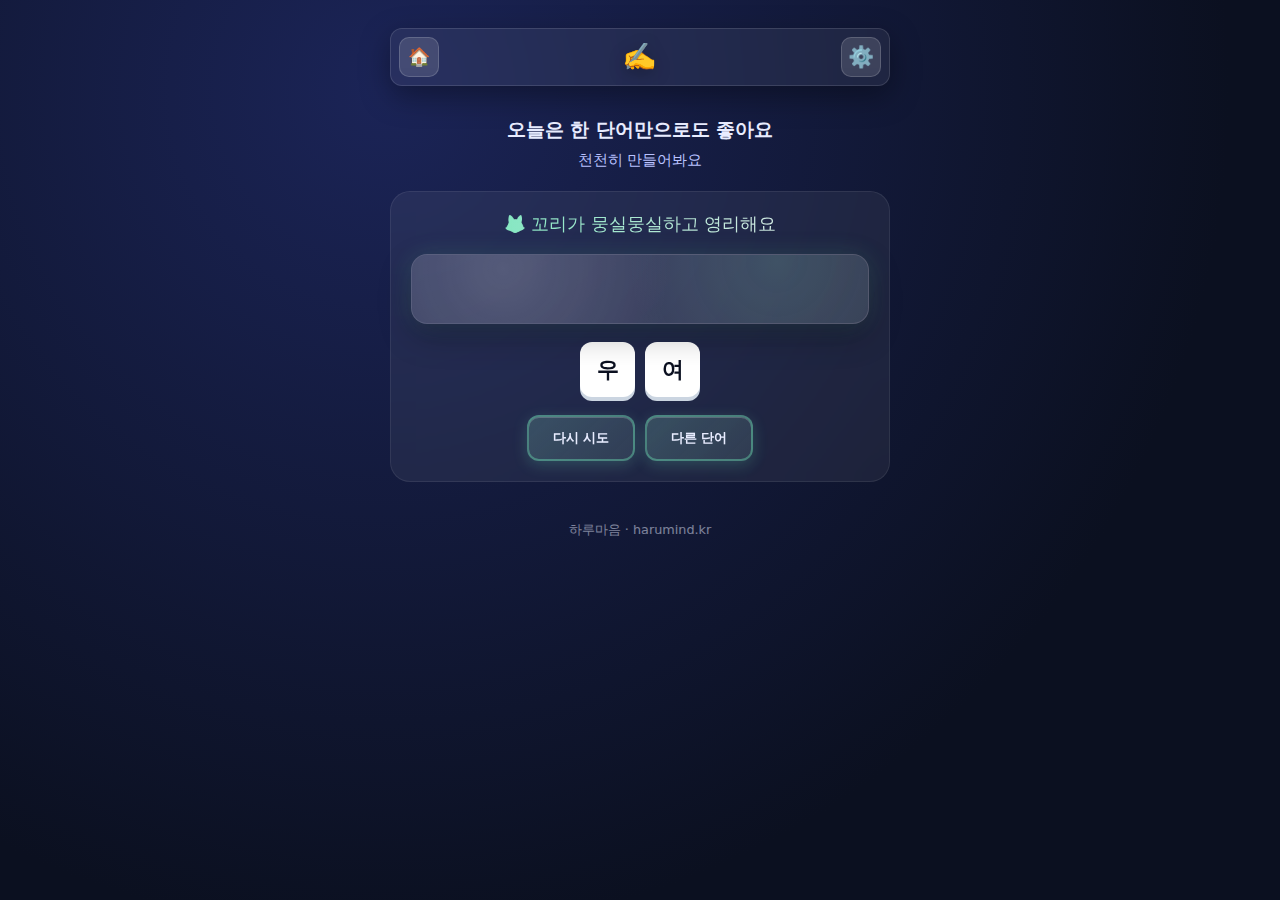
<file: word/word.html>
<!DOCTYPE html>
<html lang="ko">
<head>
    <meta charset="UTF-8">
    <meta name="viewport" content="width=device-width, initial-scale=1.0, maximum-scale=1.0, user-scalable=no">
    <title>하루마음 - 단어 조각 맞추기</title>
    <style>
        :root {
            --bg: #0b1020;
            --card-bg: rgba(255,255,255,.06);
            --card-border: rgba(255,255,255,.08);
            --text: #e8ecff;
            --muted: #b9c2ff;
            --accent: #6ee7b7;
            --radius: 20px;
        }

        * { box-sizing: border-box; -webkit-tap-highlight-color: transparent; }

        body {
            margin: 0;
            font-family: system-ui, -apple-system, "Noto Sans KR", sans-serif;
            color: var(--text);
            display: flex;
            flex-direction: column;
            align-items: center;
            justify-content: flex-start;
            min-height: 100vh;
            padding: 20px;
            transition: background 1.5s ease;
        }

        header { 
            text-align: center; 
            margin-bottom: 10px; 
            width: 100%;
            max-width: 500px;
        }
        .brand { 
            font-size: 1.2rem; 
            font-weight: 900; 
            color: var(--text); 
            opacity: 0.95;
            animation: titleFadeIn 0.6s ease-out;
        }

        @keyframes titleFadeIn {
            from {
                opacity: 0;
                transform: translateY(-10px);
            }
            to {
                opacity: 1;
                transform: translateY(0);
            }
        }

        /* ===== Top Bar (홈/타이틀/설정) ===== */
        .top-bar {
            position: sticky;
            top: 8px;
            width: 100%;
            max-width: 500px;
            display: flex;
            justify-content: space-between;
            align-items: center;
            gap: 6px;
            padding: 8px;
            border-radius: 12px;
            border: 1px solid rgba(255,255,255,0.12);
            background: rgba(255,255,255,0.06);
            backdrop-filter: blur(8px);
            box-shadow: 0 10px 30px rgba(0,0,0,0.35);
            z-index: 10000;
            margin-top: 8px;
            box-sizing: border-box;
        }

        .top-bar button,
        .top-bar select {
            height: 40px;
            width: 40px;
            border-radius: 10px;
            flex: 0 0 auto;
            border: 1px solid rgba(255,255,255,0.16);
            background: rgba(255,255,255,0.08);
            color: var(--text);
            padding: 0;
            font-size: 18px;
            cursor: pointer;
            backdrop-filter: blur(6px);
            transition: opacity 0.2s ease, transform 0.1s ease;
            display: flex;
            align-items: center;
            justify-content: center;
        }

        .top-bar button:active,
        .top-bar select:active {
            transform: scale(0.97);
        }

        .top-bar button.off {
            opacity: 0.5;
        }

        #settingsOpenBtn {
            font-size: 21px;
        }

        .top-title{
            flex: 1;
            text-align: center;
            font-size: 0.95rem;
            font-weight: 900;
            color: var(--text);
            letter-spacing: 0.2px;
            white-space: nowrap;
            overflow: hidden;
            text-overflow: ellipsis;
        }

        @media (max-width: 520px) {
            .top-bar {
                padding: 6px;
                gap: 4px;
            }
            .top-bar button,
            .top-bar select {
                height: 36px;
                width: 36px;
                font-size: 16px;
            }
            #settingsOpenBtn {
                font-size: 19px;
            }
            .top-title {
                font-size: 0.9rem;
            }
        }

        .game-container {
            width: 100%;
            max-width: 500px;
            display: flex;
            flex-direction: column;
            gap: 18px;
            background: var(--card-bg);
            padding: 20px;
            border-radius: var(--radius);
            border: 1px solid var(--card-border);
            backdrop-filter: blur(10px);
        }

        .answer-area {
            display: flex; justify-content: center; flex-wrap: wrap; gap: 8px;
            min-height: 70px; padding: 18px;
            background: rgba(255,255,255,0.06);
            border-radius: 16px;
            border: 1px solid rgba(255,255,255,0.14);
            box-shadow: 0 12px 32px rgba(0,0,0,0.28), 0 0 24px rgba(110, 231, 183, 0.16);
            backdrop-filter: blur(12px);
            position: relative;
            overflow: hidden;
        }

        .answer-area::after {
            content: "";
            position: absolute;
            inset: 0;
            background: radial-gradient(circle at 20% 20%, rgba(255,255,255,0.14), transparent 45%),
                        radial-gradient(circle at 80% 10%, rgba(110,231,183,0.12), transparent 40%);
            pointer-events: none;
            opacity: 0.9;
        }

        .answer-area.pulse { animation: glowPulse 0.5s ease; }
        .answer-area.shake { animation: softShake 0.4s ease; }
        .answer-area.sparkle { animation: sparkle 0.9s ease; }

        @keyframes glowPulse {
            0% { box-shadow: 0 12px 32px rgba(0,0,0,0.28), 0 0 24px rgba(110,231,183,0.16); }
            50% { box-shadow: 0 16px 40px rgba(0,0,0,0.35), 0 0 32px rgba(110,231,183,0.32); }
            100% { box-shadow: 0 12px 32px rgba(0,0,0,0.28), 0 0 24px rgba(110,231,183,0.16); }
        }

        @keyframes softShake {
            0%, 100% { transform: translateX(0); }
            20% { transform: translateX(-4px); }
            40% { transform: translateX(4px); }
            60% { transform: translateX(-3px); }
            80% { transform: translateX(3px); }
        }

        @keyframes sparkle {
            0% { box-shadow: 0 12px 32px rgba(0,0,0,0.28), 0 0 24px rgba(110,231,183,0.16); }
            30% { box-shadow: 0 18px 42px rgba(0,0,0,0.34), 0 0 42px rgba(110,231,183,0.38); }
            60% { box-shadow: 0 14px 34px rgba(0,0,0,0.3), 0 0 28px rgba(110,231,183,0.22); }
            100% { box-shadow: 0 12px 32px rgba(0,0,0,0.28), 0 0 24px rgba(110,231,183,0.16); }
        }

        .tiles-area { display: flex; flex-wrap: wrap; justify-content: center; gap: 10px; }

        .tile {
            width: 55px; height: 55px;
            background: white; color: #0b1020;
            border-radius: 12px; display: flex; justify-content: center; align-items: center;
            font-size: 1.4rem; font-weight: bold; cursor: pointer;
            box-shadow: 0 4px 0 #cbd5e1; transition: all 0.1s;
        }
        .tile:active { transform: translateY(2px); box-shadow: 0 2px 0 #cbd5e1; }
        .tile.selected { opacity: 0.2; pointer-events: none; transform: scale(0.9); }

        .answer-char {
            width: 55px; height: 55px;
            background: rgba(110, 231, 183, 0.15); border: 2px solid var(--accent);
            color: var(--accent); border-radius: 12px;
            display: flex; justify-content: center; align-items: center;
            font-size: 1.4rem; font-weight: bold;
            animation: bounceIn 0.3s cubic-bezier(0.175, 0.885, 0.32, 1.275);
        }

        @keyframes bounceIn { 0% { transform: scale(0.5); opacity: 0; } 100% { transform: scale(1); opacity: 1; } }

        /* 플로팅 애니메이션 + 샤인 효과 */
        .hint-text { 
            text-align: center; 
            font-size: 1.1rem; 
            color: var(--accent); 
            font-weight: 500;
            animation: float 3s ease-in-out infinite, shine 2s linear infinite;
            position: relative;
            background: linear-gradient(90deg, var(--accent) 0%, rgba(255,255,255,0.9) 50%, var(--accent) 100%);
            background-size: 200% 100%;
            -webkit-background-clip: text;
            background-clip: text;
            -webkit-text-fill-color: transparent;
        }

        @keyframes float {
            0%, 100% { transform: translateY(0px); }
            50% { transform: translateY(-8px); }
        }

        @keyframes shine {
            0% { background-position: -200% 0; }
            100% { background-position: 200% 0; }
        }

        .controls { display: flex; justify-content: center; gap: 10px; }
        
        /* 에메랄드 글래스모피즘 버튼 */
        .btn {
            background: linear-gradient(135deg, rgba(110, 231, 183, 0.15), rgba(110, 231, 183, 0.05));
            border: 2px solid rgba(110, 231, 183, 0.4);
            color: var(--text);
            padding: 12px 24px;
            border-radius: 12px;
            cursor: pointer;
            font-weight: 600;
            backdrop-filter: blur(10px);
            box-shadow: 0 4px 15px rgba(110, 231, 183, 0.2), inset 0 1px 0 rgba(255, 255, 255, 0.2);
            transition: all 0.3s ease;
            position: relative;
            overflow: hidden;
        }

        .btn::before {
            content: '';
            position: absolute;
            top: 0;
            left: -100%;
            width: 100%;
            height: 100%;
            background: linear-gradient(90deg, transparent, rgba(255, 255, 255, 0.2), transparent);
            transition: left 0.5s;
        }

        .btn:hover::before {
            left: 100%;
        }

        .btn:hover {
            background: linear-gradient(135deg, rgba(110, 231, 183, 0.25), rgba(110, 231, 183, 0.15));
            border-color: rgba(110, 231, 183, 0.6);
            box-shadow: 0 6px 20px rgba(110, 231, 183, 0.4), inset 0 1px 0 rgba(255, 255, 255, 0.3);
            transform: translateY(-2px);
        }

        .btn:active {
            transform: translateY(0);
            box-shadow: 0 2px 10px rgba(110, 231, 183, 0.3);
        }

        /* 결과 모달 - 향상된 디자인 */
        #modal, #exitModal {
            position: fixed; inset: 0; background: rgba(0,0,0,0.85);
            display: none; justify-content: center; align-items: center; z-index: 100;
            backdrop-filter: blur(5px);
            animation: fadeIn 0.3s ease;
        }

        @keyframes fadeIn {
            from { opacity: 0; }
            to { opacity: 1; }
        }

        .modal-content {
            background: linear-gradient(135deg, #1a2250 0%, #0f1535 100%);
            color: white; padding: 40px 30px;
            border-radius: 25px; text-align: center; width: 85%; max-width: 350px;
            border: 2px solid var(--accent);
            box-shadow: 0 20px 60px rgba(0,0,0,0.6), inset 0 1px 0 rgba(255,255,255,0.1);
            animation: modalSlideUp 0.4s cubic-bezier(0.175, 0.885, 0.32, 1.275);
        }

        @keyframes modalSlideUp {
            from {
                opacity: 0;
                transform: translateY(50px) scale(0.9);
            }
            to {
                opacity: 1;
                transform: translateY(0) scale(1);
            }
        }

        .modal-emoji {
            font-size: 4rem;
            margin: 0 0 20px 0;
            animation: bounce 0.6s ease infinite alternate;
        }

        @keyframes bounce {
            from { transform: translateY(0); }
            to { transform: translateY(-10px); }
        }



        .modal-word {
            font-size: 1.4rem;
            letter-spacing: 3px;
            font-weight: 700;
            margin: 20px 0;
            color: #fff;
            text-shadow: 0 0 20px rgba(110, 231, 183, 0.5);
        }



        .modal-feedback {
            margin-top: 20px;
            font-size: 1rem;
            color: #e8ecff;
            line-height: 1.6;
            opacity: 0;
            transform: translateY(8px);
            transition: opacity 0.7s ease-out 0.1s, transform 0.7s ease-out 0.1s;
        }

        .modal-feedback.reveal {
            opacity: 1;
            transform: translateY(0);
        }

        .exit-modal-header {
            font-size: 1.3rem;
            font-weight: 700;
            color: var(--accent);
            margin-bottom: 16px;
        }

        .exit-meaning {
            margin-top: 10px;
        }

        .modal-btn {
            width: 100%;
            background: linear-gradient(135deg, var(--accent), #52d4a0);
            color: #0b1020;
            font-weight: bold;
            margin-top: 20px;
            border: none;
            padding: 14px;
            border-radius: 12px;
            cursor: pointer;
            font-size: 1rem;
            box-shadow: 0 4px 15px rgba(110, 231, 183, 0.4);
            transition: all 0.3s ease;
        }

        .modal-btn:hover {
            transform: translateY(-2px);
            box-shadow: 0 6px 20px rgba(110, 231, 183, 0.6);
        }

        .modal-btn:active {
            transform: translateY(0);
        }

        /* 설정 모달 */
        #settingsModalBack.isOpen {
            display: flex !important;
            pointer-events: auto !important;
        }
        #settingsModalCard button:active,
        #settingsModalCard select:active {
            transform: scale(0.97);
            background: rgba(255,255,255,.12);
        }
        #settingsModalCard button.off {
            opacity: 0.6;
        }
        #settingsModalCard select option {
            color: #1f2937;
            background: #ffffff;
        }

        .brand-footer { 
            margin-top: 20px; 
            padding: 20px; 
            text-align: center; 
            font-size: 0.8rem; 
            opacity: 0.5; 
            pointer-events: none;
            user-select: none;
        }
        /* 상단 퍼즐 심볼 – 하루마음 표준 */
.top-title {
  font-size: 28px;          /* 기존보다 한 단계 크게 (≈1.25x) */
  line-height: 1;
  display: inline-flex;
  align-items: center;
  justify-content: center;

  /* 애니메이션 */
  animation:
    puzzleEnter 0.6s ease-out forwards,
    puzzleBreath 4s ease-in-out infinite;
  animation-delay: 0s, 0.8s;

  /* 존재감만 살짝 */
  filter: drop-shadow(0 4px 8px rgba(0,0,0,0.25));
}

/* 첫 등장 */
@keyframes puzzleEnter {
  from {
    opacity: 0;
    transform: translateY(6px) scale(0.92);
  }
  to {
    opacity: 1;
    transform: translateY(0) scale(1);
  }
}

/* 미세 호흡 */
@keyframes puzzleBreath {
  0%, 100% { transform: scale(1); }
  50%      { transform: scale(1.04); }
}
    </style>
</head>
<body>
    <header>
        <div class="top-bar">
            <button id="homeBtn" title="홈">🏠</button>
            <div class="top-title">✍️</div>
            <button id="settingsOpenBtn" title="설정">⚙️</button>
        </div>
    </header>

    <audio id="bgmAudio" preload="auto" loop></audio>

    <div style="margin: 20px auto; max-width: 420px; text-align: center; padding: 0 20px;">
        <div id="greetLine1" style="font-size: 19px; font-weight: 700; line-height: 1.4; margin-bottom: 6px; color: var(--text);"></div>
        <div id="greetLine2" style="font-size: 15px; color: var(--muted); line-height: 1.5;"></div>
    </div>

    <div class="game-container">
        <div id="hint" class="hint-text">게임을 불러오는 중...</div>
        <div class="answer-area" id="answer-area"></div>
        <div class="tiles-area" id="tiles-area"></div>
        <div class="controls">
            <button class="btn" onclick="resetCurrentWord()">다시 시도</button>
            <button class="btn" onclick="nextLevel()">다른 단어</button>
        </div>
    </div>

    <div id="modal">
        <div class="modal-content">
            <div class="modal-emoji" id="modal-emoji-display">💎</div>
            <div id="modal-word-display" class="modal-word"></div>
            <div class="modal-feedback" id="modal-feedback">피드백 영역</div>
        </div>
    </div>

    <div id="exitModal">
        <div class="modal-content">
            <div class="exit-modal-header">잠깐.</div>
            <div class="modal-feedback exit-meaning" id="exit-meaning">...</div>
            <button class="btn modal-btn" onclick="confirmExit()">나가기</button>
        </div>
    </div>

    <!-- 설정 모달 -->
    <div id="settingsModalBack" role="dialog" aria-modal="true" aria-label="게임 설정" style="position:fixed; inset:0; background:rgba(0,0,0,.45); z-index:9002; display:none; pointer-events:none; align-items:center; justify-content:center; padding:18px;">
        <div id="settingsModalCard" style="width:min(420px, 100%); background:#141b3f; border:1px solid rgba(255,255,255,.10); border-radius:20px; box-shadow:0 18px 48px rgba(0,0,0,.45); padding:24px 20px; display:flex; flex-direction:column; gap:16px;">
            <div style="display: flex; justify-content: space-between; align-items: center; margin-bottom: 16px;">
                <div style="font-size:18px; font-weight:900; color:var(--text);">⚙️ 설정</div>
                <button id="settingsModalClose" type="button" style="background: none; border: none; font-size: 20px; color: var(--text); cursor: pointer; padding: 0; width: 28px; height: 28px; display: flex; align-items: center; justify-content: center;">✕</button>
            </div>

            <div style="display:flex; flex-direction:column; gap:8px;">
                <div style="font-size:12px; color:var(--muted); font-weight:700; text-transform:uppercase; letter-spacing:0.5px; opacity:0.85;">효과음</div>
                <button id="modalSfxBtn" type="button" style="font-size:16px; font-weight:700; padding:12px 16px; border-radius:12px; border:1px solid rgba(255,255,255,.16); background:rgba(255,255,255,.08); color:var(--text); cursor:pointer; backdrop-filter:blur(6px); transition:all 0.2s ease; display:flex; align-items:center; justify-content:center;">🔊 효과음 : 켜기</button>
            </div>

            <div style="display:flex; flex-direction:column; gap:8px;">
                <div style="font-size:12px; color:var(--muted); font-weight:700; text-transform:uppercase; letter-spacing:0.5px; opacity:0.85;">배경음악</div>
                <button id="modalBgmBtn" type="button" style="font-size:16px; font-weight:700; padding:12px 16px; border-radius:12px; border:1px solid rgba(255,255,255,.16); background:rgba(255,255,255,.08); color:var(--text); cursor:pointer; backdrop-filter:blur(6px); transition:all 0.2s ease; display:flex; align-items:center; justify-content:center;">🎵 배경음악 : 끄기</button>
            </div>

            <div style="display:flex; flex-direction:column; gap:8px;">
                <div style="font-size:12px; color:var(--muted); font-weight:700; text-transform:uppercase; letter-spacing:0.5px; opacity:0.85;">테마</div>
                <select id="modalThemeSelect" style="font-size:16px; font-weight:700; padding:12px 16px; border-radius:12px; border:1px solid rgba(255,255,255,.16); background:rgba(255,255,255,.08); color:var(--text); cursor:pointer; backdrop-filter:blur(6px); transition:all 0.2s ease;">
                    <option value="warm">🌅 따뜻한 테마</option>
                    <option value="dark">🌙 밤하늘 테마</option>
                    <option value="forest">🌲 숲속 테마</option>
                </select>
            </div>
        </div>
    </div>

    <footer class="brand-footer">하루마음 · harumind.kr</footer>

    <script src="../core.js"></script>    <script>
        // 시간대별 문구 적용
        function pick(arr) {
            return arr[Math.floor(Math.random() * arr.length)];
        }

        const copies = [
            { line1: '마음에 드는 단어부터 골라요', line2: '틀려도 괜찮아요, 다시 하면 돼요' },
            { line1: '조용히 이어가도 좋아요', line2: '가볍게 조합해볼까요' },
            { line1: '오늘은 한 단어만으로도 좋아요', line2: '천천히 만들어봐요' }
        ];

        const copy = pick(copies);
        document.addEventListener('DOMContentLoaded', function() {
            const line1El = document.getElementById('greetLine1');
            const line2El = document.getElementById('greetLine2');
            if (line1El) line1El.textContent = copy.line1;
            if (line2El) line2El.textContent = copy.line2;
        });
    </script>    <script src="data.js"></script>
    <script src="main.js"></script>
</body>
</html>
</file>
